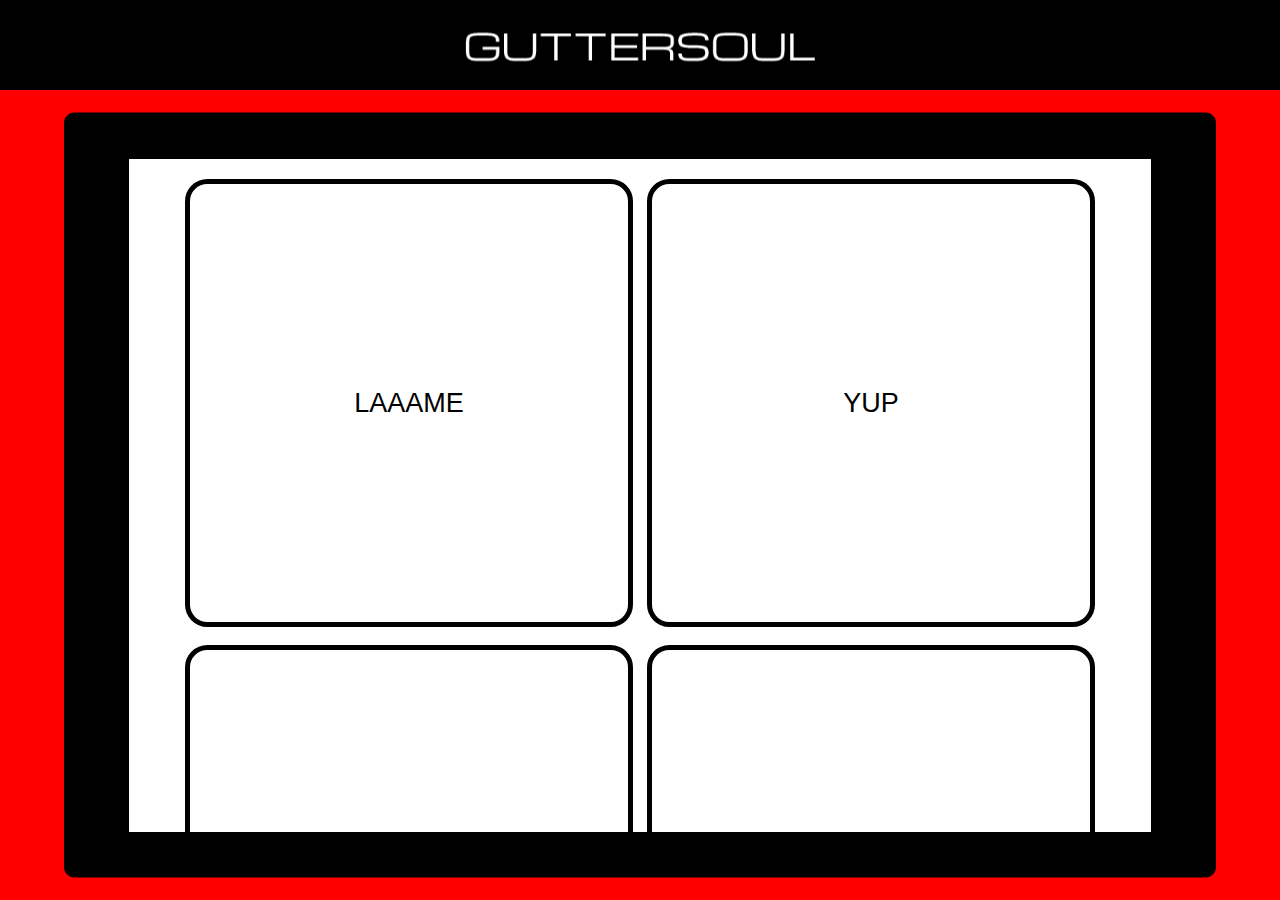
<file: index.html>
<!DOCTYPE html>
<html lang="en">

<head>
  <meta charset="UTF-8">
  <meta name="viewport" content="width=device-width, initial-scale=1.0">
  <meta http-equiv="X-UA-Compatible" content="ie=edge">
  <title>Document</title>

  <link rel="stylesheet" href="https://stackpath.bootstrapcdn.com/bootstrap/4.4.1/css/bootstrap.min.css"
    integrity="sha384-Vkoo8x4CGsO3+Hhxv8T/Q5PaXtkKtu6ug5TOeNV6gBiFeWPGFN9MuhOf23Q9Ifjh" crossorigin="anonymous">
  <link rel="stylesheet" href="style.css">

</head>

<body>
  <navbar>
    <div class="nav">
      <img class="navTitle" src="./assets/img/LOGO.png" alt="">
    </div>
  </navbar>

  <div class="audio">
    <audio id="b">
      <source src="./assets/sounds/LAAAME.wav" type="audio/wav">
    </audio>
  </div>

  <div class="screen">
    <div class="innerSCREEN">
      <div class="main row center"></div>
    </div>
  </div>




  <script src="https://cdnjs.cloudflare.com/ajax/libs/jquery/3.2.1/jquery.min.js"></script>
  <script src="./app.js"></script>
</body>

</html>
</file>
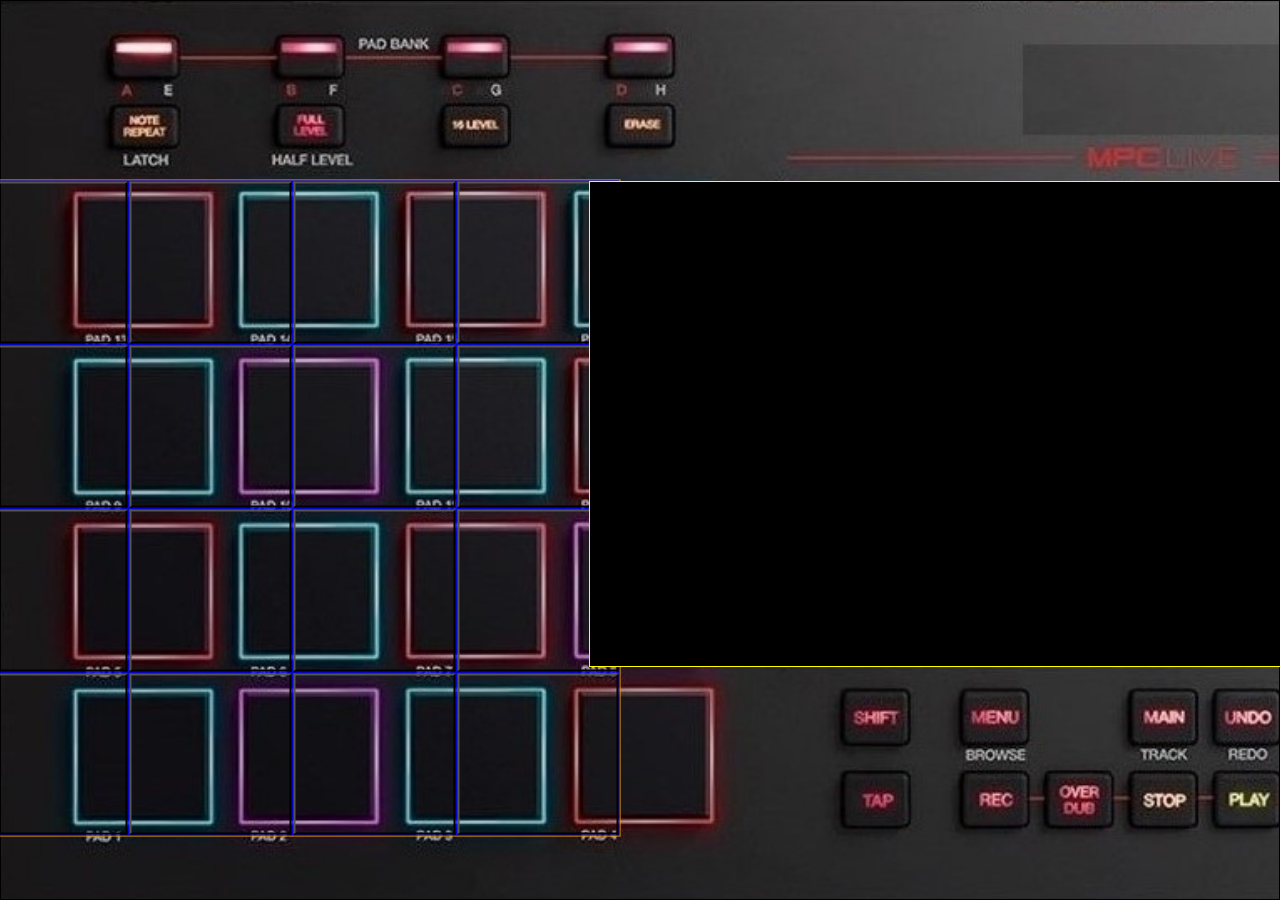
<file: test.html>
<!DOCTYPE html>
<html lang="en">
<head>
    <meta charset="UTF-8">
    <meta name="viewport" content="width=device-width, initial-scale=1.0">
    <title>Document</title>

    <link rel="stylesheet" href="https://stackpath.bootstrapcdn.com/bootstrap/4.4.1/css/bootstrap.min.css"
    integrity="sha384-Vkoo8x4CGsO3+Hhxv8T/Q5PaXtkKtu6ug5TOeNV6gBiFeWPGFN9MuhOf23Q9Ifjh" crossorigin="anonymous">
  

    <link rel="stylesheet" href="style2.css">
</head>
<body>
    <div class="whole">
        <div class="box">
            
            <div class="innerBOX"><button class="gridBTN" ></button></div>
            <div class="innerBOX"><button class="gridBTN" ></button></div>
            <div class="innerBOX"><button class="gridBTN" ></button></div>
            <div class="innerBOX"><button class="gridBTN" ></button></div>
            
            <div class="innerBOX"><button class="gridBTN" ></button></div>
            <div class="innerBOX"><button class="gridBTN" ></button></div>
            <div class="innerBOX"><button class="gridBTN" ></button></div>
            <div class="innerBOX"><button class="gridBTN" ></button></div>
            
            <div class="innerBOX"><button class="gridBTN" ></button></div>
            <div class="innerBOX"><button class="gridBTN" ></button></div>
            <div class="innerBOX"><button class="gridBTN" ></button></div>
            <div class="innerBOX"><button class="gridBTN" ></button></div>

            <div class="innerBOX"><button class="gridBTN" ></button></div>
            <div class="innerBOX"><button class="gridBTN" ></button></div>
            <div class="innerBOX"><button class="gridBTN" ></button></div>
            <div class="innerBOX"><button class="gridBTN" ></button></div>
       
        </div>
        <div class="MPCscreen"></div>
    </div>

<script src="test.js"></script>
</body>
</html>
</file>
<file: style.css>
html {
    overflow-x: hidden;
    background-color: red;
}

.screen {
    border: black 1px solid;
    border-radius: 10px;
    width: 90vw;
    height: 85vh;
    margin-top: 5vh;
    position: absolute;
    top: 50%;
    left: 50%;
    transform: translate(-50%, -50%);
    background-color: black;
}

.innerSCREEN{
    border: black 1px solid;
    width: 80vw;
    height: 75vh;
    position: absolute;
    top: 50%;
    left: 50%;
    transform: translate(-50%, -50%);
    background-color: white;
    padding: 1.25vh 5vw;  
    overflow-y: scroll;     
}

.col-6 {
    padding: 0;
    text-align: center;
}

img {
    filter: invert(100%);
}

.buttons {
    width: 35vw;
    height: 35vw;
    border: solid 5px black;
    border-radius: 5%;
    background-color: white;
    margin:  1vh auto;
}

.btnTEXT {
    font-size: 3vh;
}

.nav {
    background-color: black;
    text-align: center;
    height: 10vh;
    width: 100vw;
}

.navTitle {
    color: white;
    position: absolute;
    top: 5%;
    left: 50%;
    transform: translate(-50%, -50%);
}

.center {
    text-align: center ;
}

.mainRow {
    border: black 1px solid;
    border-radius: 50%;
    height: 50vh;
}
</file>
<file: style2.css>
html {
    background-color: black;
}
.whole {
    height: 100vh;
    width: 100vw;
    background-image: url(./assets/img/MPC2.jpg);
    background-size: cover;
    background-repeat: no-repeat;
    border: black 1px solid;
    position: absolute;
    top: 50%;
    left: 50%;
    transform: translate(-50%, -50%);

}

.box {
    width: 73vh;
    height: 73vh;
    border: orange solid 1px;
    position: absolute;
    top: 56.5%;
    left: 22.8%;
    transform: translate(-50%, -50%);
}

.innerBOX {
    width: 25%;
    height: 25%;
    border: blue solid 1px;
    float: left;
}

.gridBTN {
    height: 100%;
    width: 100%;
    background-color: rgba(0, 0, 0, 0);
}

.MPCscreen {
    width: 84vh;
    height: 54vh;
    border: yellow solid 1px;
    background-color: black;
    position: absolute;
    top: 20%;
    left: 46%;
    /* transform: transla5e(-50%, -50%); */
}
</file>
